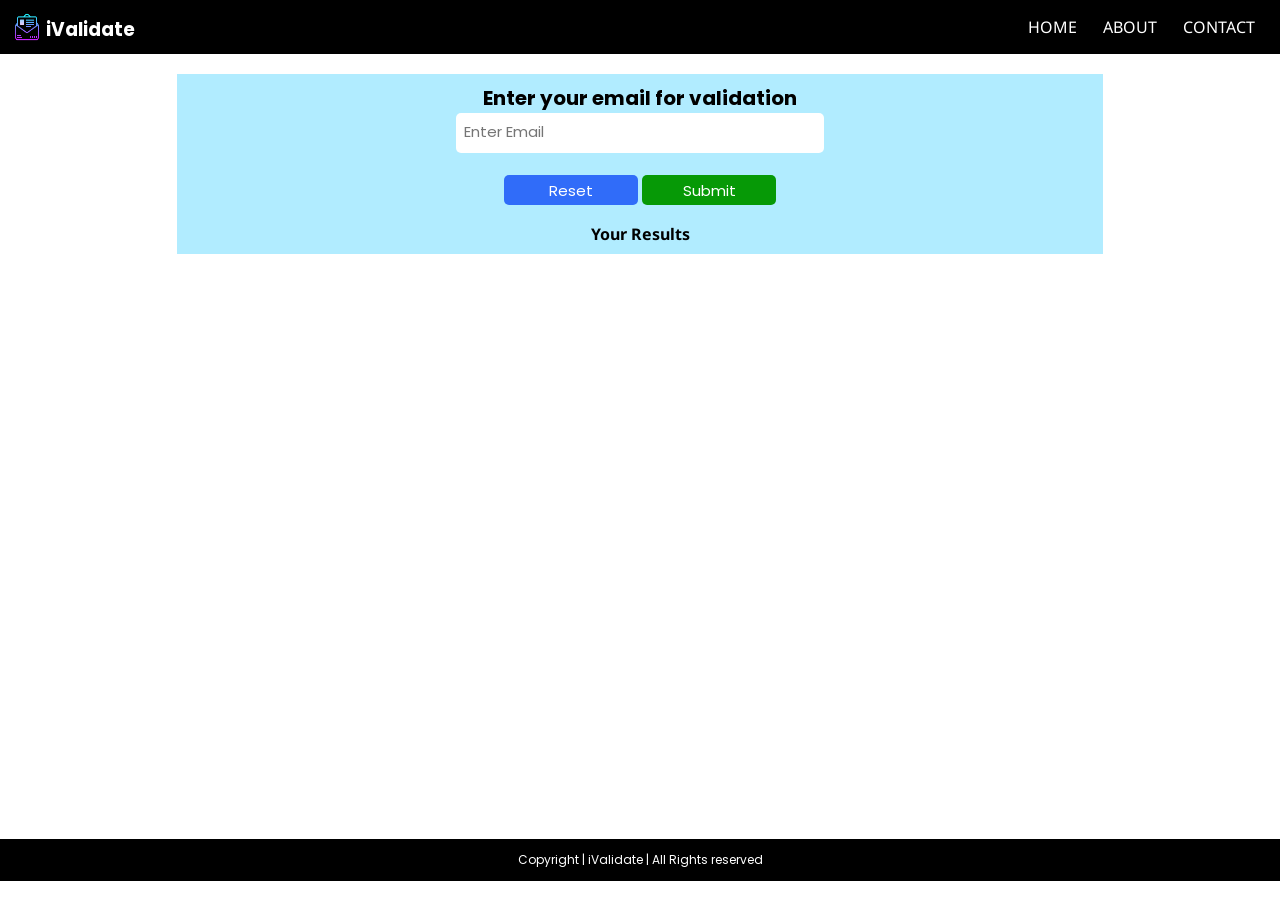
<file: email-validator/index.html>
<!DOCTYPE html>
<html lang="en">
<head>
    <meta charset="UTF-8">
    <meta name="viewport" content="width=device-width, initial-scale=1.0">
    <title>iValidate - Email Validator</title>
    <link rel="stylesheet" href="./style.css">
</head>
<body>
    <header>
        <nav>
            <div class="logo">
                <img src="./icons8-email-open-64.png" width="30px" >
                <h3>iValidate</h3>
            </div>
            <ul>
                <li><a href="">HOME</a></li>
                <li><a href="">ABOUT</a></li>
                <li><a href="">CONTACT</a></li>
            </ul>
        </nav>
    </header>   

    <main>
        <div class="container">
            <h4 style="font-family: Poppins; font-size: 20px ;">Enter your email for validation</h4>
            <form action="/submit" method="post">
                <input type="email" id="userEmail" name="userEmail" required placeholder="Enter Email">
                <br><br>
                <input id="resetBtn" type="reset" class="btn" value="Reset">
                <input id="submitBtn" class="btn" type="submit" value="Submit">

            </form>
   
            
        </div>
        <div class="container">
            <h4> Your Results</h4>
            <div id="resultCont">

            </div>
        </div>
    </main>

    <footer>
        Copyright | iValidate | All Rights reserved
    </footer>    
    <script src="./index.js"></script>
</body>
</html>
</file>
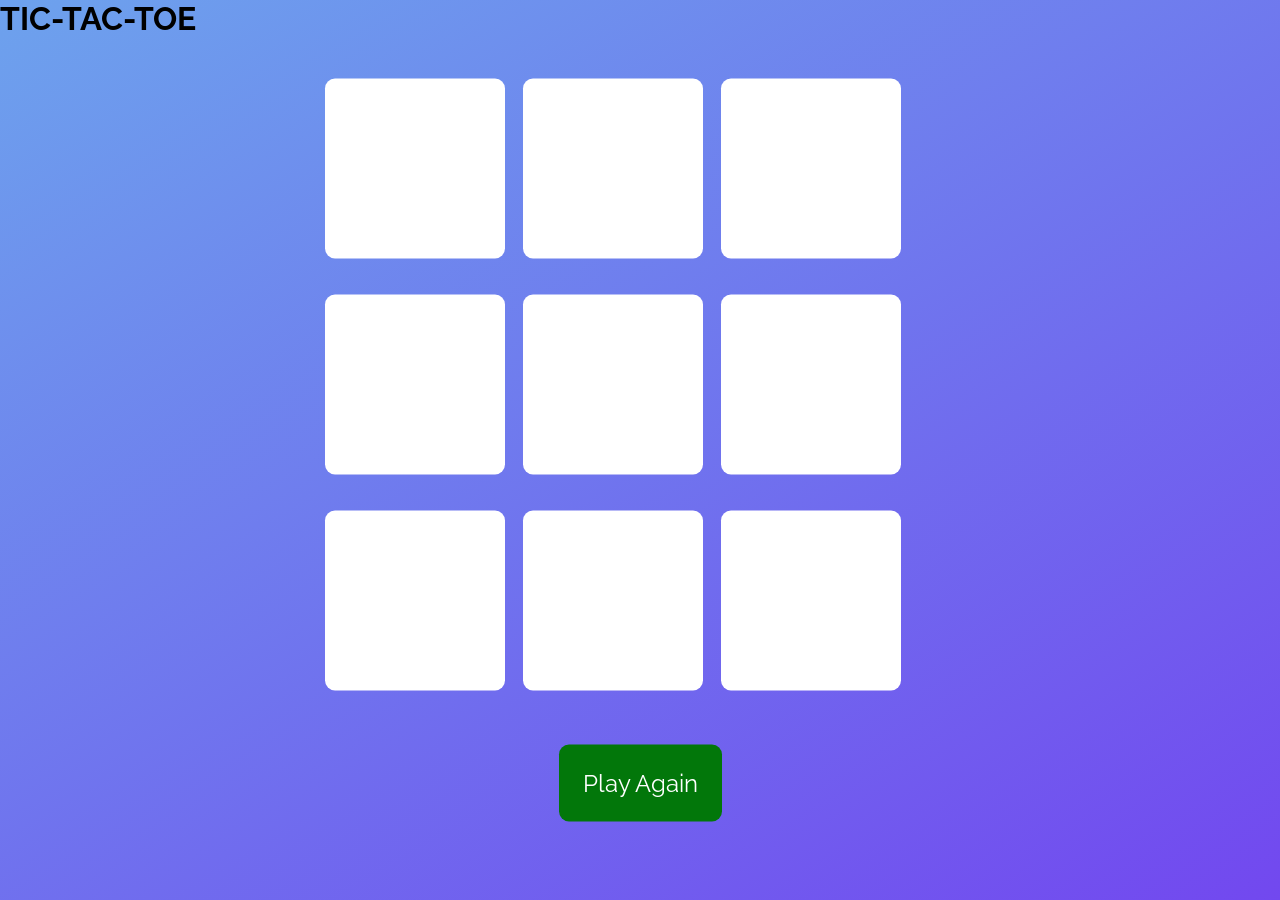
<file: tic-tac-toe/index.html>
<!DOCTYPE html>
<html lang="en">
<head>
    <meta charset="UTF-8">
    <meta name="viewport" content="width=device-width, initial-scale=1.0">
    <title>TIC-TAC-TOE</title>
    <link href="https://fonts.googleapis.com/css2?family=Raleway:wght@700&display=swap" rel="stylesheet">
    <link rel="stylesheet" href="./style.css">
</head>
<body>
    <h1>TIC-TAC-TOE</h1>
    <div class="wrapper">
        <div class="container">
            <button class="box"></button>
            <button class="box"></button>
            <button class="box"></button>
            <button class="box"></button>
            <button class="box"></button>
            <button class="box"></button>
            <button class="box"></button>
            <button class="box"></button>
            <button class="box"></button>
        </div>
        <button id="play-again"> Play Again </button>
    </div>
    <div class="popup hide">
        <p id="message">
            Sample Message</p>
        <button id="new-game">New Game</button>
    </div>
    <script src="./app.js"></script>
</body>
</html>
</file>
<file: email-validator/style.css>
@import url('https://fonts.googleapis.com/css2?family=Noto+Sans:ital,wght@0,700;1,300&family=Poppins:wght@300;400;500;600&display=swap');

*{
    padding: 0;
    margin: 0;
    font-family: 'Poppins', sans-serif;
    font-family: 'Noto Sans', sans-serif;
    
}
.logo h3{
    padding-top: 5px;
    padding-left: 4px;
    font-family: Poppins;
}
.logo{
text-decoration: none;
    text-align: justify;
    display:flex;
    justify-content: center;
    
}
nav{
    margin-top: none;
    display: flex;
    align-items: center;
    justify-content: space-between;
    background-color: black;
    color: white;
    padding: 10px 12px;
}

ul{
    display: flex;
}
ul li{
    list-style: none;
    padding: 0 13px;
}
ul li a{
    color: white;
    text-decoration: none;
}
ul li a:hover{
    color: rgb(180, 191, 249);
}
main{
    min-height: 85vh;
    align-items: center;
    justify-content: center;
    text-align: center;
    margin-top: 20px;
    border-radius: 10px;
    
}
.container
{
    align-items: center;
    max-width: 70vw;
    max-height: 100vw;
    margin: auto;
    padding: 9px 15px;
    background-color: rgb(177, 236, 255);
    text-align: center;
}
input{
    border: 0px solid black;
    padding: 5px;
    border-radius:5px ;
    width: 40%;
    height: 30px;
    font-family: Poppins;
}
input::placeholder{
    font-family: Poppins;
    padding-left: 3px ;
    cursor: pointer;
    font-size: 15px;
}
#resetBtn{
    width:15%;
    height: 30px;
    background-color: rgb(48, 108, 249);
    color: white;
    font-size: 15px;
    font-family: Poppins;
    border-radius: 5px;
    cursor: pointer;
    padding: 3px;
}
#resetBtn:hover{
    background-color: rgb(92, 119, 255);
}
#submitBtn{
    width:15%;
    height: 30px;
    background-color: rgb(6, 153, 6);
    color: white;
    font-size: 15px;
    font-family: Poppins;
    border-radius: 5px;
    cursor: pointer;
    padding: 3px;
}
#submitBtn:hover{
    background-color: rgb(6, 179, 6);
}

#resultCont div::first-letter{
    text-transform: uppercase;
}


footer{
    background-color: black;
    color: white;
    display: flex;
    justify-content:center;
    padding: 12px;
    align-items: center;
    font-family: Poppins;
    font-size: 12px;
    
}

@media only screen and(max-width: 600px)
{
    body{
        background-color: lightblue;
    }
    .container{
        font-size: 12px;
    }
    nav{
        flex-direction: column;
    }
    .logo{
        padding: 6px;
    }
}
</file>
<file: tic-tac-toe/style.css>
*{
    padding: 0;
    margin: 0;
    box-sizing: border-box;
    font-family: "Raleway", sans-serif;
}

body{
    height: 100vh;
    background: linear-gradient(150deg, rgb(109, 162, 237), rgb(114, 72, 239));

}
html{
    font-size: 16px;
}

.wrapper{
    position: absolute;
    transform: translate(-50%, -50%);
    top: 50%;
    left: 50%;
}
.container
{
    width: 70vmin;
    height: 70vmin;
    display: flex;
    flex-wrap: wrap;
    gap: 2vmin;
}
.box
{
    background: white;
    height: 20vmin;
    width: 20vmin;
    border: none;
    border-radius: 10px;
    font-size: 12vmin;
    color: black;
    box-shadow: 0 0 15px rgpa(0,0,0,0.2);
}

#play-again{
    font-size: 1.5em;
    padding: 1em ;
    border-radius: 10px;
    background-color: rgb(2, 119, 10);
    color: white;
    border: none;
    position: relative;
    margin: 1.5em auto 0 auto;
    display: block;
}
#play-again :hover{
    background-color: rgb(6, 150, 15);
}
.popup{
    background: linear-gradient(150deg, rgb(109, 162, 237), rgb(114, 72, 239));
    height: 100%;
    width: 100%;
    position: absolute;
    display: flex;
    z-index: 2;
    align-items:center;
    justify-content: center;
    flex-direction: column;
    gap: 1em;
    font-size: 12vmin;
}
#new-game{
    padding: 0.5em 1em;
    font-size: 0.6em;
    background-color:rgb(2, 119, 10);
    color: white;
    border-radius: 0.2em;
    border: none;
}
#new-game:hover{
    background-color: rgb(6, 150, 15);
}
#message{
    color: white;
    text-align: center;
    font-size: 1em;
}
.popup.hide{
    display: none;

}
</file>
